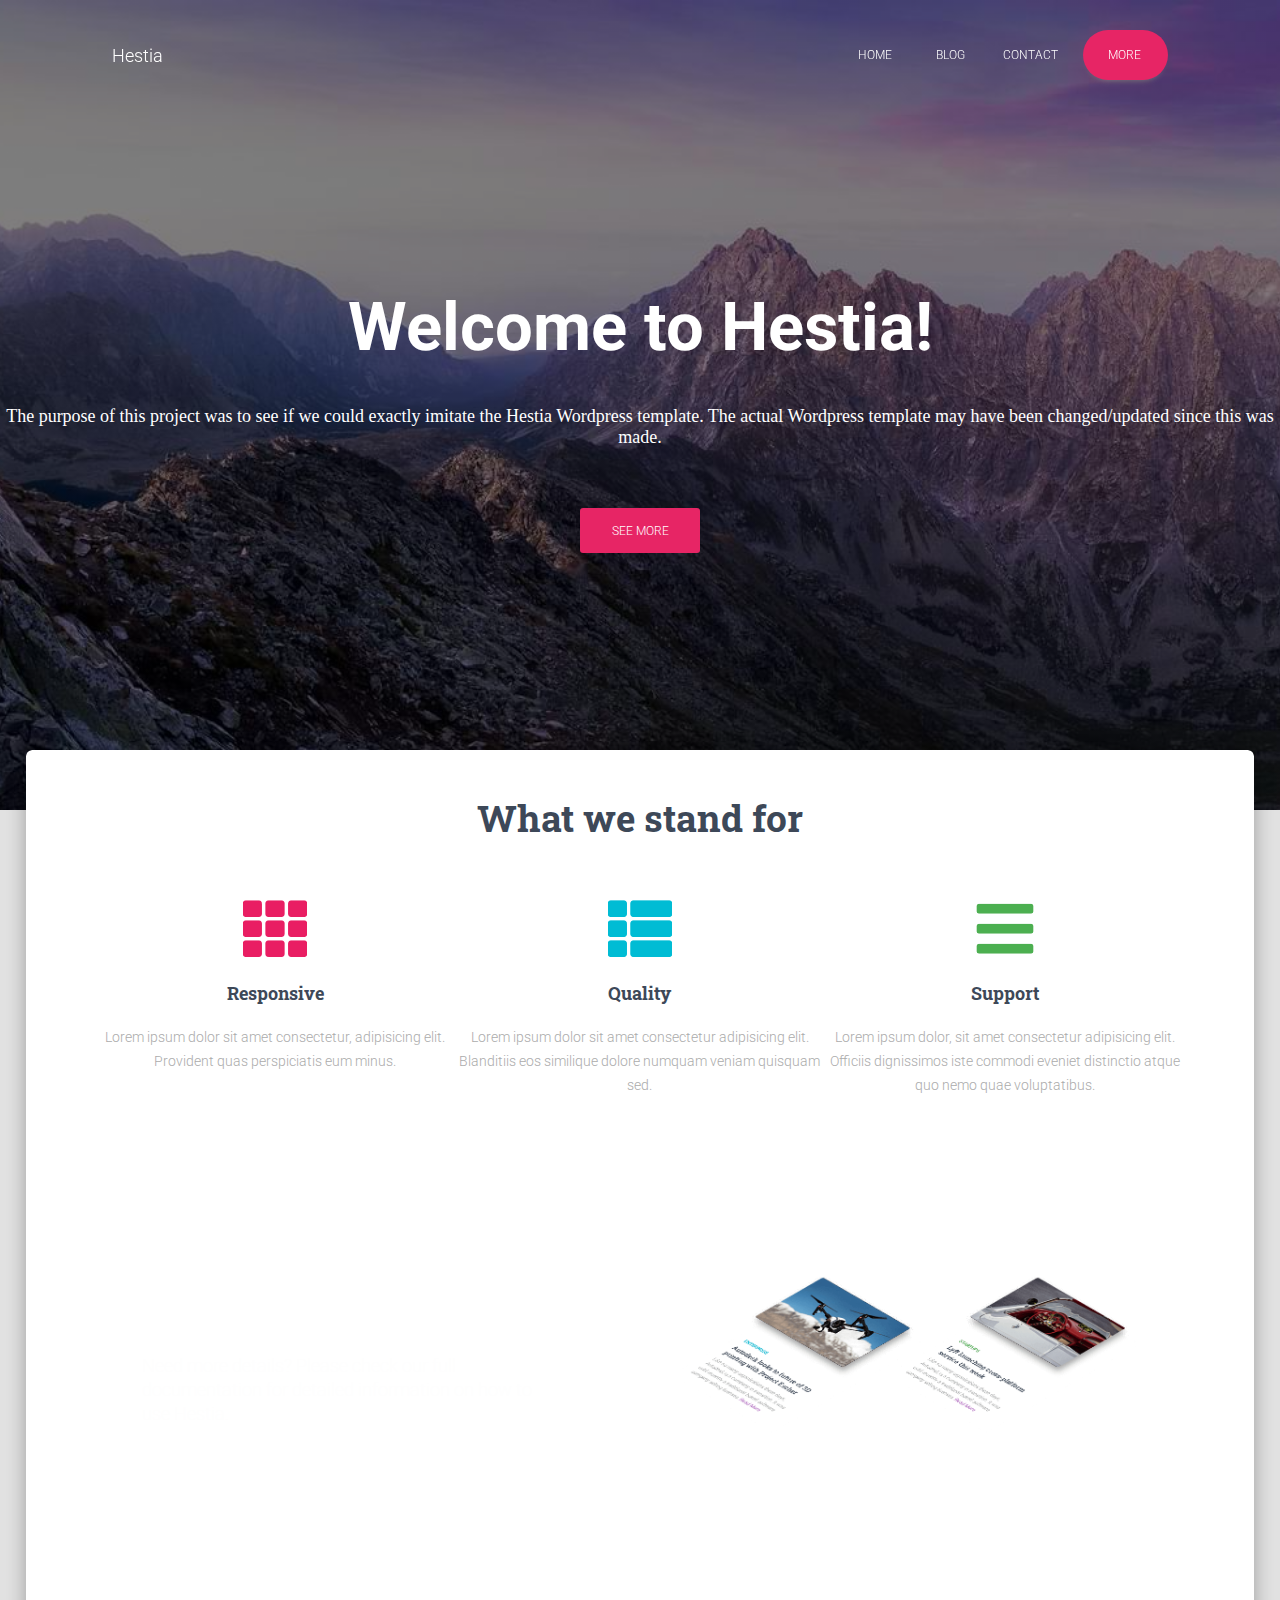
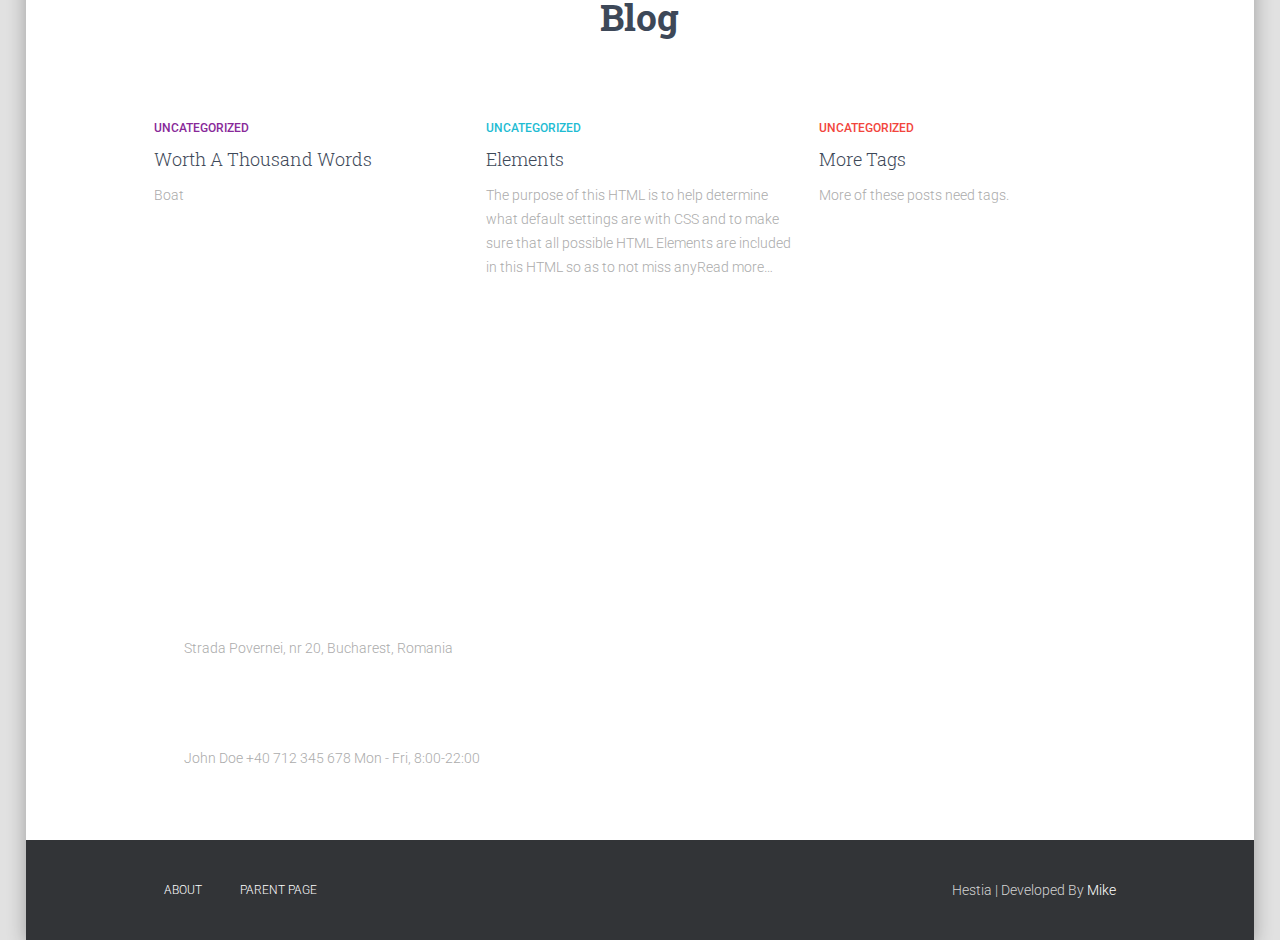
<file: index.html>
<!-- Replicate the Wordpress Theme linked below
- I want everything as close to perfect as you can get it.
- You will need to utilize nearly all of the concepts we've gone over so far.
- Use SCSS instead of pure css
  - You can use just one stylesheet to avoid the hassle of the preprocessor if you want.
- All Pages should should represented if there are links to them.
- I want to see at least 1 of each of the following:
 - variable
 - mixin
 - flexbox
 - grid
 - pseudo selectors (hover and focus are probably the two big ones)
 - media queries
 - imported fonts (try to match theirs as best you can if available)
These will probably come naturally based on that layout anyways. Don't just limit yourself to 1 though, really stretch yourself.
- I want this to look good on mobile. You do NOT have to have the hamburger icon dropdown menu, come up with a creative solution instead.
- You should be pushing your code to github as you go along, but you can also submit your live Netlify link to me. -->

<!DOCTYPE html>
<html lang="en">
  <head>
    <meta charset="UTF-8" />
    <meta http-equiv="X-UA-Compatible" content="IE=edge" />
    <meta
      name="viewport"
      content="width=width, height=height, initial-scale=1.0, maximum-scale=1.0, user-scalable=no, target-densityDpi=device-dpi"
    />
    <meta name="apple-mobile-web-app-capable" content="yes" />
    <meta
      name="apple-mobile-web-app-status-bar-style"
      content="black-translucent"
    />
    <link rel="stylesheet" href="./styles/main.css" />
    <link rel="preconnect" href="https://fonts.googleapis.com" />
    <link rel="preconnect" href="https://fonts.gstatic.com" crossorigin />
    <link
      href="https://fonts.googleapis.com/css2?family=Roboto+Slab:wght@700&family=Roboto:wght@100;300;400;500;700&display=swap"
      rel="stylesheet"
    />
    <link
      rel="stylesheet"
      href="https://cdnjs.cloudflare.com/ajax/libs/font-awesome/6.1.1/css/all.min.css"
      integrity="sha512-KfkfwYDsLkIlwQp6LFnl8zNdLGxu9YAA1QvwINks4PhcElQSvqcyVLLD9aMhXd13uQjoXtEKNosOWaZqXgel0g=="
      crossorigin="anonymous"
      referrerpolicy="no-referrer"
    />

    <title>HTML/SCSS Capstone</title>
  </head>
  <body class="index-body">
    <div class="index-hero-wrapper hero-wrapper">
      <div class="navbar-wrapper">
        <div class="nav-left">
          <a href="./index.html">Hestia</a>
        </div>
        <div class="nav-right">
          <a href="#">HOME</a>
          <a href="./pages/blog.html">BLOG</a>
          <a href="./pages/contact.html">CONTACT</a>
          <a class="nav-special" href="#more-info">MORE</a>
        </div>
        <div class="hamburger-menu" tabindex="0">
          <i class="fa-solid fa-bars" tabindex="1"></i>
          <i class="fa-solid fa-xmark" tabindex="0"></i>
          <div class="hamburger-menu-content">
            <a href="#">HOME</a>
            <a href="./pages/blog.html">BLOG</a>
            <a href="./pages/contact.html">CONTACT</a>
            <a class="nav-special" href="#more-info">MORE</a>
          </div>
        </div>
      </div>
      <div class="index-hero-body hero-body">
        <h1>Welcome to Hestia!</h1>
        <p>
          The purpose of this project was to see if we could exactly imitate the
          Hestia Wordpress template. The actual Wordpress template may have been
          changed/updated since this was made.
        </p>
        <a href="#more-info">SEE MORE</a>
      </div>
    </div>
    <a id="more-info"></a>
    <div class="main-content-wrapper">
      <div class="bg-left"></div>
      <div class="css-box-shadow index-bg-middle bg-middle">
        <div class="main-item-header">
          <h1>What we stand for</h1>
          <div class="main-item-container">
            <div class="sub-container">
              <img src="./assets/images/feat1.png" alt="icon" />
              <h2>Responsive</h2>
              <p>
                Lorem ipsum dolor sit amet consectetur, adipisicing elit.
                Provident quas perspiciatis eum minus.
              </p>
            </div>
            <div class="sub-container">
              <img src="./assets/images/feat2.png" alt="icon" />
              <h2>Quality</h2>
              <p>
                Lorem ipsum dolor sit amet consectetur adipisicing elit.
                Blanditiis eos similique dolore numquam veniam quisquam sed.
              </p>
            </div>
            <div class="sub-container">
              <img src="./assets/images/feat3.png" alt="icon" />
              <h2>Support</h2>
              <p>
                Lorem ipsum dolor, sit amet consectetur adipisicing elit.
                Officiis dignissimos iste commodi eveniet distinctio atque quo
                nemo quae voluptatibus.
              </p>
            </div>
          </div>
        </div>
        <div class="main-item-1">
          <div>
            <h1>About Hestia</h1>
            <p>
              Need more details? Please check our full documentation for
              detailed information on how to use Hestia.
            </p>
          </div>
          <img src="./assets/images/about-content.png" alt="screenshots" />
        </div>
        <div class="main-item-2">
          <h1>Blog</h1>
          <div class="index-main-item-container main-item-container">
            <div class="sub-container-1">
              <a href="#">UNCATEGORIZED</a>
              <a class="index-sub-heading sub-heading" href="#"
                >Worth A Thousand Words</a
              >
              <p>Boat</p>
            </div>
            <div class="sub-container-2">
              <a href="#">UNCATEGORIZED</a>
              <a class="index-sub-heading sub-heading" href="#">Elements</a>
              <p>
                The purpose of this HTML is to help determine what default
                settings are with CSS and to make sure that all possible HTML
                Elements are included in this HTML so as to not miss anyRead
                more…
              </p>
            </div>
            <div class="sub-container-3">
              <a href="#">UNCATEGORIZED</a>
              <a class="index-sub-heading sub-heading" href="#">More Tags</a>
              <p>More of these posts need tags.</p>
            </div>
          </div>
        </div>
        <div class="main-item-3">
          <h1>Get in Touch</h1>
          <h2>
            <i class="fa-solid fa-location-dot"></i>
            Find us at the office
          </h2>
          <p class="info">Strada Povernei, nr 20, Bucharest, Romania</p>
          <h2>
            <i class="fa-solid fa-mobile-screen-button"></i>
            Give us a ring
          </h2>
          <p class="info">John Doe +40 712 345 678 Mon - Fri, 8:00-22:00</p>
        </div>
        <div class="main-item-footer">
          <div>
            <a href="#">ABOUT</a>
            <a href="#">PARENT PAGE</a>
          </div>
          <p>Hestia | Developed By <a href="#">Mike</a></p>
        </div>
      </div>
      <div class="bg-right"></div>
    </div>
  </body>
  <script src="./scripts/script.js"></script>
</html>
</file>
<file: styles/main.css>
@-ms-viewport {
  width: device-width;
}
* {
  padding: 0;
  margin: 0;
  min-width: 0;
  box-sizing: border-box;
  touch-action: pan-y;
  scroll-behavior: smooth;
}

body {
  color: red;
  font-size: 12px;
  font-family: "Roboto", sans-serif;
  width: 100%;
  height: 100%;
  min-height: 100vh;
  min-height: --webkit-fill-available;
}

a {
  text-decoration: none;
}
a:not(#read-more):not(.blog-sub-heading) {
  box-sizing: border-box;
  color: white;
  font-weight: 300;
  transition: color 0.3s;
}

html {
  height: --webkit-fill-available;
}
html:not([data-scroll="0"]) .navbar-wrapper {
  background-color: white;
  transform: translateY(-20px);
  box-shadow: 0 6px 6px -6px gray;
}
html:not([data-scroll="0"]) .navbar-wrapper .nav-right a:not(.nav-special):not(#read-more) {
  color: rgb(95, 95, 95);
}
html:not([data-scroll="0"]) .navbar-wrapper .nav-right a:not(.nav-special):not(#read-more):hover {
  color: rgb(231, 37, 101) !important;
  background-color: transparent;
}
html:not([data-scroll="0"]) .navbar-wrapper .nav-left a:not(#read-more) {
  color: black !important;
}
html:not([data-scroll="0"]) .navbar-wrapper .nav-left a:not(#read-more):hover {
  color: rgb(231, 37, 101) !important;
  background-color: transparent;
}
html .hero-wrapper {
  display: grid;
  grid-template-rows: 100px 100px;
  width: 100%;
}
html .hero-wrapper .navbar-wrapper {
  position: fixed;
  z-index: 5;
  overflow: visible;
  display: flex;
  justify-content: space-around;
  align-items: center;
  width: 100%;
  height: 70px;
  margin: 20px 0;
  gap: 36vw;
  white-space: nowrap;
  transition: transform 0.09s;
}
html .hero-wrapper .navbar-wrapper .nav-left {
  max-width: -webkit-fit-content;
  max-width: -moz-fit-content;
  max-width: fit-content;
  font-size: 18px;
  margin: 0 10px;
}
html .hero-wrapper .navbar-wrapper .nav-left a:not(#read-more) {
  font-family: "Roboto", sans-serif;
  font-weight: 300;
  -webkit-text-decoration-style: none;
          text-decoration-style: none;
}
html .hero-wrapper .navbar-wrapper .nav-right {
  display: flex;
  justify-content: center;
  align-items: center;
}
html .hero-wrapper .navbar-wrapper .nav-right a:not(.nav-special):not(#read-more) {
  display: flex;
  justify-content: space-around;
  align-items: center;
  box-sizing: border-box;
  flex-basis: 100%;
  min-width: -webkit-fit-content;
  min-width: -moz-fit-content;
  min-width: fit-content;
  padding: 10px 15px;
  min-height: 45px;
  background-image: linear-gradient(rgba(255, 255, 255, 0.08), rgba(255, 255, 255, 0.08));
  background-position: 50% 50%;
  background-repeat: no-repeat;
  background-size: 0% 100%;
  border-radius: 3px;
  transition: background-size 0.3s, color 0.2s ease-in-out;
}
html .hero-wrapper .navbar-wrapper .nav-right a:not(.nav-special):not(#read-more):hover {
  background-size: 95% 100%;
  opacity: 0.8;
}
html .hero-wrapper .navbar-wrapper .nav-right .nav-special {
  background-color: rgb(231, 37, 101);
  color: white;
  padding: 18px 55px 18px 25px;
  border-radius: 25px;
  margin: 0 10px;
  box-shadow: 0 6px 6px -6px gray;
}
html .hero-wrapper .navbar-wrapper .nav-right .nav-special:hover {
  box-shadow: 0 12px 12px -8px gray;
  color: lightgray;
}
html .hero-wrapper .navbar-wrapper .nav-right .hamburger-icon {
  display: none;
}
html .hero-body {
  display: flex;
  justify-content: space-around;
  align-items: center;
  flex-direction: column;
  width: 100%;
  text-align: center;
}
html .hero-body p {
  font-family: "Times New Roman", Times, serif;
  font-size: 18px;
  color: white;
}
html .hero-body a:not(.author-link):not(#read-more) {
  display: flex;
  justify-content: space-around;
  align-items: center;
  width: 120px;
  height: 45px;
  background-color: rgb(231, 37, 101);
  border-radius: 3px;
  margin-top: 20px;
}

.main-content-wrapper {
  box-sizing: border-box;
  display: grid;
  grid-template-columns: 1fr 8fr 1fr;
  height: auto;
  width: 100%;
}
.main-content-wrapper .bg-left {
  background-color: rgb(225, 225, 225);
}
.main-content-wrapper .bg-middle {
  position: relative;
  overflow-x: hidden;
  display: grid;
  grid-template-rows: auto auto auto auto auto;
  width: 96vw;
  background-color: transparent;
  border-radius: 6px 6px 0 0;
}
.main-content-wrapper .bg-middle h1 {
  font-family: "Roboto Slab", serif;
  font-size: 37px;
  font-weight: 700;
  color: rgb(61, 72, 88);
}
.main-content-wrapper .bg-middle h2 {
  color: rgb(61, 72, 88);
  font-size: 18px;
  font-family: "Roboto Slab", serif;
  font-weight: 700;
}
.main-content-wrapper .bg-middle p {
  font-weight: 300;
  font-size: 14px;
  color: rgb(171, 171, 171);
  line-height: 24px;
}
.main-content-wrapper .bg-middle .main-item-2 {
  display: flex;
  flex-direction: column;
  justify-content: center;
  align-items: stretch;
  padding: 20px 0 60px 0;
  min-height: 490px;
  width: 100%;
  gap: 80px;
  background-color: white;
}
.main-content-wrapper .bg-middle .main-item-2 h1 {
  text-align: center;
}
.main-content-wrapper .bg-middle .main-item-2 .sub-heading {
  color: rgb(61, 72, 88) !important;
  font-weight: 700;
  font-family: "Roboto Slab", serif;
}
.main-content-wrapper .bg-middle .main-item-2 .main-item-container {
  display: grid;
  justify-items: left;
  align-items: baseline;
  gap: 2vw;
}
.main-content-wrapper .bg-middle .main-item-2 .main-item-container .sub-container-1,
.main-content-wrapper .bg-middle .main-item-2 .main-item-container .sub-container-2,
.main-content-wrapper .bg-middle .main-item-2 .main-item-container .sub-container-3,
.main-content-wrapper .bg-middle .main-item-2 .main-item-container .sub-container-4,
.main-content-wrapper .bg-middle .main-item-2 .main-item-container .sub-container-5,
.main-content-wrapper .bg-middle .main-item-2 .main-item-container .sub-container-6,
.main-content-wrapper .bg-middle .main-item-2 .main-item-container .sub-container-7 {
  display: flex;
  flex-direction: column;
  justify-content: center;
  align-items: flex-start;
  flex-basis: 390px;
  max-width: 700px;
  min-width: 150px;
  text-align: left;
  gap: 12px;
}
.main-content-wrapper .bg-middle .main-item-2 .main-item-container .sub-container-1 a:not(.sub-heading):not(#read-more),
.main-content-wrapper .bg-middle .main-item-2 .main-item-container .sub-container-2 a:not(.sub-heading):not(#read-more),
.main-content-wrapper .bg-middle .main-item-2 .main-item-container .sub-container-3 a:not(.sub-heading):not(#read-more),
.main-content-wrapper .bg-middle .main-item-2 .main-item-container .sub-container-4 a:not(.sub-heading):not(#read-more),
.main-content-wrapper .bg-middle .main-item-2 .main-item-container .sub-container-5 a:not(.sub-heading):not(#read-more),
.main-content-wrapper .bg-middle .main-item-2 .main-item-container .sub-container-6 a:not(.sub-heading):not(#read-more),
.main-content-wrapper .bg-middle .main-item-2 .main-item-container .sub-container-7 a:not(.sub-heading):not(#read-more) {
  font-size: 12px;
  font-weight: 500;
}
.main-content-wrapper .bg-middle .main-item-2 .main-item-container .sub-container-1 .sub-container-footer {
  font-size: 14px;
  font-weight: 100;
  color: black;
}
.main-content-wrapper .bg-middle .main-item-2 .main-item-container .sub-container-1 .sub-container-footer a:not(.tag-link):not(#read-more) {
  font-size: 14px;
  font-weight: 300;
  color: black !important;
}
.main-content-wrapper .bg-middle .main-item-2 .main-item-container .sub-container-1 a:not(.sub-heading):not(#read-more) {
  color: rgb(136, 41, 153);
}
.main-content-wrapper .bg-middle .main-item-2 .main-item-container .sub-container-2 .sub-container-footer {
  font-size: 14px;
  font-weight: 100;
  color: black;
}
.main-content-wrapper .bg-middle .main-item-2 .main-item-container .sub-container-2 .sub-container-footer a:not(#read-more) {
  font-size: 14px;
  color: black !important;
}
.main-content-wrapper .bg-middle .main-item-2 .main-item-container .sub-container-2 a:not(.sub-heading):not(#read-more) {
  color: rgb(31, 188, 211);
}
.main-content-wrapper .bg-middle .main-item-2 .main-item-container .sub-container-3 .sub-container-footer {
  font-size: 14px;
  font-weight: 100;
  color: black;
}
.main-content-wrapper .bg-middle .main-item-2 .main-item-container .sub-container-3 .sub-container-footer a:not(#read-more) {
  font-size: 14px;
  color: black !important;
}
.main-content-wrapper .bg-middle .main-item-2 .main-item-container .sub-container-3 a:not(.sub-heading):not(#read-more) {
  color: rgb(242, 69, 61);
}
.main-content-wrapper .bg-middle .main-item-footer {
  display: flex;
  justify-content: space-around;
  align-items: center;
  min-height: 100px;
  width: 100%;
  background-color: rgb(50, 52, 55);
  gap: 30vw;
}
.main-content-wrapper .bg-middle .main-item-footer p {
  color: lightgray;
}
.main-content-wrapper .bg-middle .main-item-footer div {
  display: flex;
  justify-content: space-around;
  align-items: center;
  width: 10vw;
  font-size: 12px;
  font-weight: 100;
  gap: 50px;
  white-space: nowrap;
}
.main-content-wrapper .bg-right {
  background-color: rgb(225, 225, 225);
}

.hamburger-menu {
  display: none;
}

textarea:focus,
input:focus {
  outline: none;
}

textarea,
.name {
  width: 30vw;
  max-width: 600px;
  min-width: 400px;
  font-family: "Roboto", sans-serif;
  font-size: 14px;
  background: transparent;
  padding: 12px 0;
  margin: 8px 0;
  box-sizing: border-box;
  color: black;
  margin-bottom: 50px;
  border-bottom: 1px solid lightgray;
  border-top: none;
  border-left: none;
  border-right: none;
}
textarea::-moz-placeholder, .name::-moz-placeholder {
  color: rgb(168, 168, 168);
}
textarea:-ms-input-placeholder, .name:-ms-input-placeholder {
  color: rgb(168, 168, 168);
}
textarea::placeholder,
.name::placeholder {
  color: rgb(168, 168, 168);
}

.name {
  height: 30px;
}

button {
  background-color: rgb(231, 37, 101);
  border: 1px;
  border-radius: 10px;
  color: white;
  padding: 15px 32px;
  text-align: center;
  text-decoration: none;
  display: inline-block;
  font-size: 16px;
}

button:hover {
  cursor: pointer;
}

.css-box-shadow {
  /*start ------------*/
  width: [object Object] px;
  height: [object Object] px;
  background: #f8f8f8;
  border: none;
  box-shadow: 0 4px 19px rgba(0, 0, 0, 0.3);
  -webkit-box-shadow: 0 4px 19px rgba(0, 0, 0, 0.3);
  -moz-box-shadow: 0 4px 19px rgba(0, 0, 0, 0.3);
}

.css-box-shadow-2 {
  /*start ------------*/
  width: [object Object] px;
  height: [object Object] px;
  background: #f8f8f8;
  box-shadow: rgba(50, 50, 93, 0.25) 0px 6px 12px -2px, rgba(0, 0, 0, 0.3) 0px 3px 7px -3px;
  -webkit-box-shadow: rgba(50, 50, 93, 0.25) 0px 6px 12px -2px, rgba(0, 0, 0, 0.3) 0px 3px 7px -3px;
  -moz-box-shadow: rgba(50, 50, 93, 0.25) 0px 6px 12px -2px, rgba(0, 0, 0, 0.3) 0px 3px 7px -3px;
}

.category-button-font-color {
  color: white;
  font-size: 10px;
}

.author-link {
  color: white;
  font-weight: 700;
}

figcaption {
  color: black;
  text-align: center;
}

.index-body {
  background-image: linear-gradient(rgba(0, 0, 0, 0.7), rgba(0, 0, 0, 0.7)), url("../assets/background-images/contact.jpeg");
  background-size: cover;
  background-repeat: no-repeat;
  background-attachment: fixed;
  background-position: 50% 50%;
}

.index-hero-wrapper {
  background: linear-gradient(rgba(0, 0, 0, 0.5), rgba(0, 0, 0, 0.5)), url("/assets/background-images/slider1.jpeg");
  background-size: cover;
  background-position: center;
  height: 90vh;
}
.index-hero-wrapper .index-hero-body {
  gap: 40px;
  font-weight: 400;
  margin-top: 32vh;
  height: -webkit-fit-content;
  height: -moz-fit-content;
  height: fit-content;
}
.index-hero-wrapper .index-hero-body h1 {
  color: white;
  font-size: 67px;
}

.main-content-wrapper .index-bg-middle {
  overflow-y: visible;
  margin-top: -60px;
  height: calc(100% + 60px);
}
.main-content-wrapper .index-bg-middle .main-item-header {
  display: flex;
  flex-direction: column;
  justify-content: center;
  align-items: center;
  padding: 0 5% 60px 5%;
  min-height: 450px;
  width: 100%;
  gap: 55px;
  background-color: white;
  border-radius: 6px 6px 0 0;
}
.main-content-wrapper .index-bg-middle .main-item-header .main-item-container {
  display: flex;
  justify-content: center;
  align-items: baseline;
}
.main-content-wrapper .index-bg-middle .main-item-header .main-item-container .sub-container {
  display: flex;
  flex-direction: column;
  justify-content: center;
  align-items: center;
  gap: 20px;
  width: 33%;
  max-width: 380px;
  text-align: center;
}
.main-content-wrapper .index-bg-middle .main-item-1 {
  display: flex;
  justify-content: space-around;
  align-items: center;
  min-height: 310px;
  width: 100%;
  background-color: transparent;
  padding: 0 5%;
}
.main-content-wrapper .index-bg-middle .main-item-1 h1 {
  color: white;
  margin-bottom: 20px;
}
.main-content-wrapper .index-bg-middle .main-item-1 p {
  color: rgb(254, 254, 254);
  font-size: 18px;
  font-weight: 100;
}
.main-content-wrapper .index-bg-middle .main-item-1 div {
  width: 38%;
}
.main-content-wrapper .index-bg-middle .main-item-1 img {
  height: auto;
  width: 42%;
}
.main-content-wrapper .index-bg-middle .main-item-2 .index-sub-heading {
  font-size: 18px;
}
.main-content-wrapper .index-bg-middle .main-item-2 .index-main-item-container {
  grid-template-columns: 1fr 1fr 1fr;
  margin: 0 10vw;
}
.main-content-wrapper .index-bg-middle .main-item-3 {
  display: flex;
  flex-direction: column;
  justify-content: center;
  align-items: flex-start;
  gap: 20px;
  padding-left: 10vw;
  min-height: 440px;
  width: 100%;
  background-color: transparent;
  color: white;
}
.main-content-wrapper .index-bg-middle .main-item-3 h1 {
  color: white;
  margin-bottom: 30px;
}
.main-content-wrapper .index-bg-middle .main-item-3 h2 {
  color: white;
}
.main-content-wrapper .index-bg-middle .main-item-3 .info {
  margin-left: 30px;
}
.main-content-wrapper .index-bg-middle .main-item-3 i {
  font-size: 35px;
}

.blog-hero-wrapper {
  background: linear-gradient(to right, rgb(165, 29, 119), rgb(226, 48, 101));
  background-size: cover;
  background-position: center;
  height: 48vh;
}
.blog-hero-wrapper .blog-hero-body {
  height: 100%;
  justify-content: center;
}
.blog-hero-wrapper .blog-hero-body h1 {
  color: white;
  font-size: 42px;
  margin-top: 38vh;
}

#read-more {
  color: rgb(37, 86, 124);
}

.main-content-wrapper .blog-bg-middle {
  margin-top: -60px;
}
.main-content-wrapper .blog-bg-middle .main-item-2 .blog-sub-heading {
  font-size: 26px;
}
.main-content-wrapper .blog-bg-middle .main-item-2 .blog-main-item-container {
  display: grid;
  grid-template-columns: 1fr;
  margin: 80px 25vw;
  gap: 80px;
}
.main-content-wrapper .blog-bg-middle .main-item-2 .blog-main-item-container .sub-heading-4 a:not(.sub-heading):not(#read-more),
.main-content-wrapper .blog-bg-middle .main-item-2 .blog-main-item-container .sub-heading-5 a:not(.sub-heading):not(#read-more),
.main-content-wrapper .blog-bg-middle .main-item-2 .blog-main-item-container .sub-heading-6 a:not(.sub-heading):not(#read-more),
.main-content-wrapper .blog-bg-middle .main-item-2 .blog-main-item-container .sub-heading-7 a:not(.sub-heading):not(#read-more) {
  font-size: 12px;
  font-weight: 500;
}
.main-content-wrapper .blog-bg-middle .main-item-2 .blog-main-item-container .sub-container-4 .sub-container-footer {
  font-size: 14px;
  font-weight: 100;
  color: black;
}
.main-content-wrapper .blog-bg-middle .main-item-2 .blog-main-item-container .sub-container-4 .sub-container-footer a {
  font-size: 14px;
  color: black !important;
}
.main-content-wrapper .blog-bg-middle .main-item-2 .blog-main-item-container .sub-container-4 a:not(.sub-heading):not(#read-more) {
  color: rgb(255, 139, 37);
}
.main-content-wrapper .blog-bg-middle .main-item-2 .blog-main-item-container .sub-container-5 .sub-container-footer {
  color: black;
  font-weight: 100;
  font-size: 14px;
}
.main-content-wrapper .blog-bg-middle .main-item-2 .blog-main-item-container .sub-container-5 .sub-container-footer a {
  font-size: 14px;
  color: black !important;
}
.main-content-wrapper .blog-bg-middle .main-item-2 .blog-main-item-container .sub-container-5 a:not(.sub-heading):not(#read-more) {
  color: rgb(229, 28, 88);
}
.main-content-wrapper .blog-bg-middle .main-item-2 .blog-main-item-container .sub-container-6 .sub-container-footer {
  font-size: 14px;
  font-weight: 100;
  color: black;
}
.main-content-wrapper .blog-bg-middle .main-item-2 .blog-main-item-container .sub-container-6 .sub-container-footer a {
  font-size: 14px;
  color: black !important;
}
.main-content-wrapper .blog-bg-middle .main-item-2 .blog-main-item-container .sub-container-6 a:not(.sub-heading):not(#read-more) {
  color: rgb(68, 165, 70);
}
.main-content-wrapper .blog-bg-middle .main-item-2 .blog-main-item-container .sub-container-7 .sub-container-footer {
  font-size: 14px;
  font-weight: 100;
  color: black;
}
.main-content-wrapper .blog-bg-middle .main-item-2 .blog-main-item-container .sub-container-7 .sub-container-footer a {
  font-size: 14px;
  color: black !important;
}
.main-content-wrapper .blog-bg-middle .main-item-2 .blog-main-item-container .sub-container-7 a:not(.sub-heading):not(#read-more) {
  color: rgb(128, 36, 148);
}

.contact-hero-wrapper {
  display: block !important;
}
.contact-hero-wrapper .google-maps {
  margin-top: 70px;
}
.contact-hero-wrapper .contact-navbar-wrapper {
  top: 0 !important;
  z-index: 5;
  background-color: white !important;
}
.contact-hero-wrapper .contact-hero-body h1 {
  color: white;
  font-size: 42px;
  margin-top: 0 !important;
}

.contact-main-content-wrapper {
  overflow: hidden;
}
.contact-main-content-wrapper .contact-bg-left {
  display: none;
}
.contact-main-content-wrapper .contact-bg-middle {
  margin: -3px 0 0 0;
  border-radius: 0;
  width: 100vw;
  justify-content: center;
}
.contact-main-content-wrapper .contact-bg-middle .contact-main-item-3 {
  overflow: hidden;
  color: black;
  font-size: 14px;
  padding: 90px 30vw 0 20vw;
  width: 100%;
  min-height: 700px;
  max-height: 700px;
  height: -webkit-fit-content;
  height: -moz-fit-content;
  height: fit-content;
  justify-content: center;
  position: relative;
  top: 30px;
  padding-bottom: 22.5%;
  display: grid !important;
  margin-right: 10vw;
  -moz-column-gap: 80px;
       column-gap: 80px;
  grid-template-areas: "a a c" "a a d" "a a e";
}
.contact-main-content-wrapper .contact-bg-middle .contact-main-item-3 h1 {
  color: black;
  margin-bottom: 50px;
  margin-top: -50px;
}
.contact-main-content-wrapper .contact-bg-middle .contact-main-item-3 h2 {
  color: black;
  font-size: 18px;
  margin-bottom: 15px;
  margin-right: 2vw;
  margin-left: -2vw;
}
.contact-main-content-wrapper .contact-bg-middle .contact-main-item-3 h2 i {
  font-size: 24px;
  color: rgb(231, 37, 101);
}
.contact-main-content-wrapper .contact-bg-middle .contact-main-item-3 .item-1 {
  min-width: 200px;
  grid-area: c;
  white-space: nowrap;
  margin-left: 50px;
  padding-bottom: 50px;
}
.contact-main-content-wrapper .contact-bg-middle .contact-main-item-3 .item-1 p {
  margin-left: -2vw;
}
.contact-main-content-wrapper .contact-bg-middle .contact-main-item-3 .item-2 {
  min-width: 200px;
  grid-area: d;
  white-space: nowrap;
  margin-left: 50px;
  padding-bottom: 50px;
}
.contact-main-content-wrapper .contact-bg-middle .contact-main-item-3 .item-2 p {
  margin-left: -2vw;
}
.contact-main-content-wrapper .contact-bg-middle .contact-main-item-3 .item-3 {
  min-width: 200px;
  grid-area: e;
  white-space: nowrap;
  margin-left: 50px;
  padding-bottom: 25vh;
}
.contact-main-content-wrapper .contact-bg-middle .contact-main-item-3 .item-3 p {
  margin-left: -2vw;
}
.contact-main-content-wrapper .contact-bg-middle .contact-main-item-3 form {
  display: flex;
  flex-direction: column;
  justify-content: flex-start;
  align-items: baseline;
  grid-area: a;
  white-space: nowrap;
  width: 40vw;
  min-width: -webkit-fit-content;
  min-width: -moz-fit-content;
  min-width: fit-content;
  max-width: 700px;
  margin-left: 5vw;
}
.contact-main-content-wrapper .contact-bg-middle .contact-main-item-3 form div {
  height: -webkit-fit-content;
  height: -moz-fit-content;
  height: fit-content;
  margin: -15px 0;
}
.contact-main-content-wrapper .contact-bg-middle .contact-main-item-3 form button {
  border-radius: 3px;
  font-size: 12px;
}
.contact-main-content-wrapper .contact-bg-middle .contact-main-item-footer {
  width: 100vw;
}
.contact-main-content-wrapper .contact-bg-right {
  display: none;
}

.boat-blog-hero-body p {
  margin-top: 20px;
  font-size: 18px !important;
  font-family: "Roboto", sans-serif !important;
  font-weight: 100;
}

.sub-container-wrapper {
  display: flex;
}
.sub-container-wrapper .sub-container-1 {
  min-width: 435px !important;
}
.sub-container-wrapper .sub-container-1 .sub-container-footer .category-button {
  background-color: rgb(231, 37, 101);
  padding: 5px 10px;
  border-radius: 15px;
  margin-left: 5px;
}
.sub-container-wrapper .sub-container-1 .sub-container-footer .tags-container {
  margin-top: 20px;
}
.sub-container-wrapper .sub-container-1 .sub-container-footer .tags-container a:not(#read-more) {
  color: rgb(231, 37, 101) !important;
}
.sub-container-wrapper .social-icons-wrapper {
  width: 30vw;
  display: flex;
  justify-content: center;
  align-items: flex-end;
}
.sub-container-wrapper .social-icons-wrapper .social-icons {
  color: white;
  font-size: 18px;
}
.sub-container-wrapper .social-icons-wrapper .social-icons i {
  padding: 15px;
  border-radius: 50%;
}
.sub-container-wrapper .social-icons-wrapper .social-icons .fa-facebook-f {
  padding: 15px 20px;
  background-color: rgb(52, 79, 141);
}
.sub-container-wrapper .social-icons-wrapper .social-icons .fa-twitter {
  background-color: rgb(75, 163, 236);
}
.sub-container-wrapper .social-icons-wrapper .social-icons .fa-envelope {
  background-color: rgb(142, 142, 142);
}

.related-posts-wrapper {
  min-height: 600px;
  background-color: rgb(225, 225, 225);
  display: grid;
  justify-content: center;
  -moz-column-gap: 30px;
       column-gap: 30px;
  grid-template-areas: "a a a" "b c d";
}
.related-posts-wrapper .related-posts-header {
  position: relative;
  left: 106%;
}
.related-posts-wrapper .post-1 {
  grid-area: b;
  background-color: white;
  width: 390px !important;
  padding: 30px;
  height: -webkit-fit-content;
  height: -moz-fit-content;
  height: fit-content;
  border-radius: 5px;
}
.related-posts-wrapper .post-2 {
  grid-area: c;
  background-color: white;
  width: 390px !important;
  padding: 30px;
  height: -webkit-fit-content;
  height: -moz-fit-content;
  height: fit-content;
  border-radius: 5px;
}
.related-posts-wrapper .post-3 {
  grid-area: d;
  background-color: white;
  width: 390px !important;
  padding: 30px;
  height: -webkit-fit-content;
  height: -moz-fit-content;
  height: fit-content;
  border-radius: 5px;
}
.related-posts-wrapper h1 {
  font-family: "Roboto Slab", serif;
  font-size: 37px;
  font-weight: 700;
  color: rgb(61, 72, 88);
}
.related-posts-wrapper h2 {
  color: rgb(61, 72, 88);
  font-size: 18px;
  font-family: "Roboto Slab", serif;
  font-weight: 700;
}
.related-posts-wrapper p {
  font-weight: 300;
  font-size: 14px;
  color: rgb(171, 171, 171);
  line-height: 24px;
}
.related-posts-wrapper h1 {
  margin-top: 100px;
  text-align: center;
}
.related-posts-wrapper .sub-heading {
  color: rgb(61, 72, 88);
  font-weight: 700;
  font-family: "Roboto Slab", serif;
  font-size: 18px;
}
.related-posts-wrapper .sub-container-1,
.related-posts-wrapper .sub-container-2,
.related-posts-wrapper .sub-container-3,
.related-posts-wrapper .sub-container-4,
.related-posts-wrapper .sub-container-5,
.related-posts-wrapper .sub-container-6,
.related-posts-wrapper .sub-container-7 {
  display: flex;
  flex-direction: column;
  justify-content: center;
  align-items: flex-start;
  flex-basis: 390px;
  max-width: 700px;
  min-width: 150px;
  text-align: left;
  gap: 12px;
}
.related-posts-wrapper .sub-container-1 a:not(.sub-heading):not(#read-more),
.related-posts-wrapper .sub-container-2 a:not(.sub-heading):not(#read-more),
.related-posts-wrapper .sub-container-3 a:not(.sub-heading):not(#read-more),
.related-posts-wrapper .sub-container-4 a:not(.sub-heading):not(#read-more),
.related-posts-wrapper .sub-container-5 a:not(.sub-heading):not(#read-more),
.related-posts-wrapper .sub-container-6 a:not(.sub-heading):not(#read-more),
.related-posts-wrapper .sub-container-7 a:not(.sub-heading):not(#read-more) {
  font-size: 12px;
  font-weight: 500;
}
.related-posts-wrapper .sub-container-2 #read-more {
  color: rgb(37, 86, 124);
}
.related-posts-wrapper .sub-container-2 .sub-container-footer {
  font-size: 14px;
  font-weight: 100;
  color: black;
}
.related-posts-wrapper .sub-container-2 .sub-container-footer a:not(#read-more) {
  font-size: 14px;
  color: black !important;
}
.related-posts-wrapper .sub-container-2 a:not(.sub-heading):not(#read-more) {
  color: rgb(31, 188, 211);
}
.related-posts-wrapper .sub-container-3 #read-more {
  color: rgb(37, 86, 124);
}
.related-posts-wrapper .sub-container-3 .sub-container-footer {
  font-size: 14px;
  font-weight: 100;
  color: black;
}
.related-posts-wrapper .sub-container-3 .sub-container-footer a:not(#read-more) {
  font-size: 14px;
  color: black !important;
}
.related-posts-wrapper .sub-container-3 a:not(.sub-heading):not(#read-more) {
  color: rgb(242, 69, 61);
}
.related-posts-wrapper .sub-container-4 #read-more {
  color: rgb(37, 86, 124);
}
.related-posts-wrapper .sub-container-4 .sub-container-footer {
  font-size: 14px;
  font-weight: 100;
  color: black;
}
.related-posts-wrapper .sub-container-4 .sub-container-footer a:not(#read-more) {
  font-size: 14px;
  color: black !important;
}
.related-posts-wrapper .sub-container-4 a:not(.sub-heading):not(#read-more) {
  color: rgb(255, 139, 37);
}

.footer-wrapper {
  display: flex;
  justify-content: space-around;
  align-items: center;
  min-height: 100px;
  width: 100%;
  background-color: rgb(50, 52, 55);
  gap: 30vw;
}
.footer-wrapper p {
  color: lightgray;
}
.footer-wrapper div {
  display: flex;
  justify-content: space-around;
  align-items: center;
  width: 10vw;
  font-size: 12px;
  font-weight: 100;
  gap: 50px;
  white-space: nowrap;
}

@media (max-width: 768px) {
  .main-content-wrapper {
    overflow-x: hidden;
  }
  .main-content-wrapper .bg-left {
    width: 0;
  }
  .main-content-wrapper .bg-right {
    width: 0;
  }
  .main-content-wrapper .bg-middle {
    width: 100vw;
  }
  .main-content-wrapper .bg-middle .main-item-header .main-item-container {
    flex-direction: column;
    align-items: center;
    gap: 50px;
  }
  .main-content-wrapper .bg-middle .main-item-header .main-item-container .sub-container {
    width: 100%;
  }
  .main-content-wrapper .bg-middle .main-item-1 {
    flex-direction: column;
    padding: 40px 0;
    row-gap: 100px;
  }
  .main-content-wrapper .bg-middle .main-item-1 div {
    width: 80%;
  }
  .main-content-wrapper .bg-middle .main-item-1 img {
    width: 80%;
  }
  .main-content-wrapper .bg-middle .main-item-2 h1 {
    font-size: 24px;
    margin-top: 40px;
  }
  .main-content-wrapper .bg-middle .main-item-2 .index-main-item-container {
    grid-template-columns: 1fr;
    justify-items: center;
    gap: 120px;
    margin: 0 8vw;
  }
  .main-content-wrapper .bg-middle .main-item-2 .index-main-item-container .sub-container-1,
.main-content-wrapper .bg-middle .main-item-2 .index-main-item-container .sub-container-2,
.main-content-wrapper .bg-middle .main-item-2 .index-main-item-container .sub-container-3 {
    align-items: center;
    text-align: center;
  }
  .main-content-wrapper .bg-middle .main-item-2 .blog-main-item-container {
    grid-template-columns: 1fr;
    justify-items: left;
    gap: 120px;
    margin: 80px 4vw;
  }
  .main-content-wrapper .bg-middle .main-item-2 .blog-main-item-container .sub-container-1,
.main-content-wrapper .bg-middle .main-item-2 .blog-main-item-container .sub-container-2,
.main-content-wrapper .bg-middle .main-item-2 .blog-main-item-container .sub-container-3 {
    align-items: left;
    text-align: left;
  }
  .main-content-wrapper .bg-middle .main-item-3 h1 {
    font-size: 24px;
  }
}
@media (max-width: 768px) {
  html .navbar-wrapper,
html:not([data-scroll="0"]) .navbar-wrapper {
    background-color: white;
    box-shadow: 0 6px 6px -6px gray;
    transform: translateY(-20px);
    transition: transform 0s;
  }
  html .navbar-wrapper .nav-left,
html:not([data-scroll="0"]) .navbar-wrapper .nav-left {
    color: rgb(85, 85, 85);
  }
  html .navbar-wrapper .nav-left a,
html:not([data-scroll="0"]) .navbar-wrapper .nav-left a {
    color: rgb(231, 37, 101) !important;
    pointer-events: all;
  }

  .hero-wrapper .navbar-wrapper {
    background-color: white;
    transform: translateY(-20px);
  }

  html .hero-wrapper .navbar-wrapper .nav-right .nav-special {
    background-color: white;
  }

  html .hero-wrapper .navbar-wrapper .nav-left a {
    color: rgb(231, 37, 101);
    pointer-events: all;
    margin-left: -1vw;
  }

  html .hero-wrapper .navbar-wrapper .nav-left a:hover {
    color: rgb(171, 171, 171);
  }

  html .hero-wrapper .navbar-wrapper .nav-left {
    position: absolute;
    transform: translateX(-40vw);
    z-index: 2;
    color: rgb(85, 85, 85);
  }

  html .index-hero-wrapper {
    height: 100vh;
  }
  html .index-hero-wrapper h1 {
    font-size: 40px;
  }

  html .blog-hero-wrapper {
    height: 25vh;
  }
  html .blog-hero-wrapper h1 {
    margin-top: 20vh !important;
    font-size: 25px !important;
  }

  .main-content-wrapper .bg-middle .main-item-header {
    border-radius: 0 0 0 0;
    padding-top: 90px;
  }
  .main-content-wrapper .bg-middle .main-item-header h1 {
    font-size: 30px;
  }

  .main-content-wrapper .bg-middle {
    border-radius: 0 0 0 0;
  }

  html .hero-wrapper .navbar-wrapper {
    gap: 20vw;
  }

  html .hero-wrapper .navbar-wrapper .nav-right {
    display: none;
  }

  .hamburger-menu {
    color: rgb(231, 37, 101);
    display: flex;
    box-sizing: border-box;
    flex-direction: column;
    justify-content: flex-start;
    align-items: flex-end;
    position: absolute;
    background-color: white;
    background-size: 100% 100%;
    top: 30px;
    max-height: 40px;
    width: 100vw;
    transition: max-height 0.5s;
    white-space: normal;
    box-shadow: 0 6px 6px -6px gray;
  }
  .hamburger-menu .hamburger-menu-content {
    overflow: hidden;
    justify-self: center;
    align-self: flex-start;
    display: flex;
    flex-direction: column;
    justify-content: center;
    align-items: flex-start;
    gap: 30px;
    width: 100vw;
    height: 260px;
  }
  .hamburger-menu .hamburger-menu-content a,
.hamburger-menu .hamburger-menu-content .nav-special {
    color: rgb(231, 37, 101) !important;
  }
  .hamburger-menu .fa-bars {
    transform: translateY(-20px);
    display: block;
    font-size: 25px;
    margin: 10px 20px 10px 10px;
  }
  .hamburger-menu .fa-bars:hover {
    cursor: pointer;
    opacity: 0.8;
  }
  .hamburger-menu .fa-xmark {
    display: none;
  }
  .hamburger-menu:focus, .hamburger-menu:active {
    max-height: 260px;
  }
  .hamburger-menu:focus .fa-bars, .hamburger-menu:active .fa-bars {
    display: none;
  }
  .hamburger-menu:focus .fa-xmark, .hamburger-menu:active .fa-xmark {
    transform: translateY(-20px);
    display: block;
    font-size: 30px;
    margin: 10px 20px 5px 5px;
  }
  .hamburger-menu:focus .fa-xmark:hover, .hamburger-menu:active .fa-xmark:hover {
    cursor: pointer;
    opacity: 0.8;
  }

  .hamburger-menu .hamburger-menu-content .nav-special {
    display: flex;
    justify-content: flex-start;
    align-items: center;
    padding-left: 20px;
    background-color: rgb(231, 37, 101);
    width: 95vw;
    height: 40px;
    border-radius: 25px;
    margin: 0px 2.5vw 0px 2.5vw;
    color: white !important;
    box-shadow: 0 6px 6px -6px gray;
  }

  .hamburger-menu .hamburger-menu-content .nav-special:hover {
    box-shadow: 0 8px 10px -10px gray;
    color: lightgray !important;
  }

  .hamburger-menu .hamburger-menu-content a:not(.nav-special) {
    margin-left: 30px;
    color: rgb(231, 37, 101);
  }

  .hamburger-menu .hamburger-menu-content a:not(.nav-special):hover {
    color: rgb(171, 171, 171);
  }

  .footer-wrapper,
.main-content-wrapper .bg-middle .main-item-footer {
    flex-direction: column;
    align-items: center;
    gap: 0;
  }
  .footer-wrapper div,
.main-content-wrapper .bg-middle .main-item-footer div {
    justify-content: space-between;
    width: 150px;
    gap: 0;
  }
  .footer-wrapper div a,
.main-content-wrapper .bg-middle .main-item-footer div a {
    text-align: center;
  }

  .contact-main-content-wrapper {
    white-space: normal;
    display: block;
  }
  .contact-main-content-wrapper .contact-bg-middle {
    white-space: normal;
    display: block;
  }
  .contact-main-content-wrapper .contact-bg-middle .contact-main-item-3 {
    display: flex !important;
    flex-direction: column;
    justify-content: flex-start;
    min-height: 1150px;
    row-gap: 0;
    -moz-column-gap: 0;
         column-gap: 0;
    margin-left: -15%;
    margin-top: -50px;
  }
  .contact-main-content-wrapper .contact-bg-middle .contact-main-item-3 h1 {
    margin: 0 0 50px 0;
    padding: 0 0 0 0;
  }
  .contact-main-content-wrapper .contact-bg-middle .contact-main-item-3 .item-1 {
    min-height: 150px;
    margin: 0 0 0 0;
    padding: 0 0 0 0;
  }
  .contact-main-content-wrapper .contact-bg-middle .contact-main-item-3 .item-2 {
    min-height: 150px;
    margin: 0 0 0 0;
    padding: 0 0;
  }
  .contact-main-content-wrapper .contact-bg-middle .contact-main-item-3 .item-3 {
    min-height: 150px;
    margin: 0 0 50px 0;
    padding: 0 0 0 0;
  }
  .contact-main-content-wrapper .contact-bg-middle .contact-main-item-3 form {
    margin: 0 0 50px 0;
    padding: 0 0 0 0;
  }

  textarea,
.name {
    width: 90vw;
  }

  .sub-container-wrapper {
    flex-direction: column;
    align-items: flex-start;
    row-gap: 50px;
  }
  .sub-container-wrapper figure img {
    max-width: 92vw;
  }
  .sub-container-wrapper .social-icons-wrapper {
    width: 100%;
    justify-content: flex-start;
  }

  .related-posts-wrapper {
    display: flex;
    flex-direction: column;
    justify-content: flex-start;
    align-items: center;
    row-gap: 50px;
    padding-bottom: 100px;
    box-shadow: inset 0 27px 29px -27px rgba(0, 0, 0, 0.7);
    -webkit-box-shadow: inset 0 27px 29px -27px rgba(0, 0, 0, 0.7);
    -moz-box-shadow: inset 0 27px 29px -27px rgba(0, 0, 0, 0.7);
  }
  .related-posts-wrapper .related-posts-header {
    left: 0;
  }
  .related-posts-wrapper .post-1 {
    min-width: 93vw;
    max-height: 220px;
  }
  .related-posts-wrapper .post-2 {
    min-width: 93vw;
    max-height: 170px;
  }
  .related-posts-wrapper .post-3 {
    min-width: 93vw;
    max-height: 250px;
  }
}
@media (max-width: 1270px) {
  .related-posts-wrapper .post-1 {
    max-width: 220px !important;
  }
  .related-posts-wrapper .post-2 {
    max-width: 220px !important;
  }
  .related-posts-wrapper .post-3 {
    max-width: 220px !important;
  }
}
@media (max-width: 968px) {
  .sub-container-wrapper {
    flex-direction: column;
    align-items: flex-start;
    row-gap: 50px;
  }
  .sub-container-wrapper figure img {
    max-width: 92vw;
  }
  .sub-container-wrapper .social-icons-wrapper {
    width: 100%;
    justify-content: flex-start;
  }
}/*# sourceMappingURL=main.css.map */
</file>
